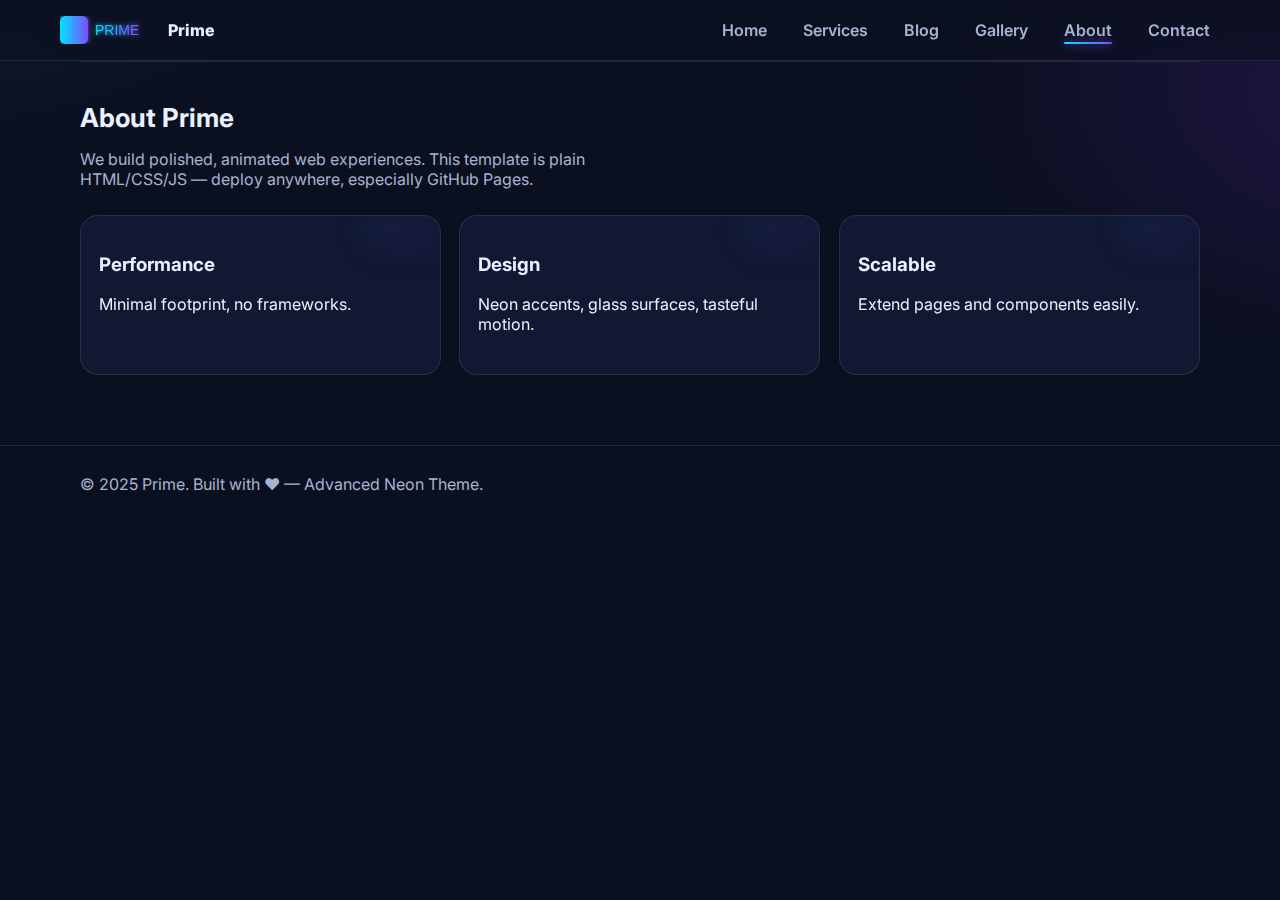
<file: pages/about.html>
<!doctype html>
<html lang="en">
<head>
  <meta charset="utf-8"/>
  <meta name="viewport" content="width=device-width, initial-scale=1"/>
  <title>About — Prime</title>
  <meta name="description" content="Prime — advanced, animated multi-page site."/>
  <link rel="stylesheet" href="../assets/css/style.css"/>
  <link rel="preload" href="../assets/img/logo.svg" as="image">
  <link rel="icon" href="../assets/img/logo.svg">
</head>
<body>
<div id="loader"><div class="spinner"></div></div>
<div id="page-root" class="page-enter">
  <nav class="nav">
    <div class="container nav-inner">
      <a class="logo" href="../index.html"><img src="../assets/img/logo.svg" alt="logo"> Prime</a>
      <div class="nav-links">
        <a href="../index.html">Home</a>
        <a href="../pages/services/index.html">Services</a>
        <a href="../pages/blog/index.html">Blog</a>
        <a href="../pages/gallery.html">Gallery</a>
        <a href="../pages/about.html">About</a>
        <a href="../pages/contact.html">Contact</a>
      </div>
    </div>
  </nav>
  <main class="container">

<section class="section reveal" style="padding-top:40px">
  <h2>About Prime</h2>
  <p class="subtitle">We build polished, animated web experiences. This template is plain HTML/CSS/JS — deploy anywhere, especially GitHub Pages.</p>
  <div class="card-grid">
    <div class="card reveal" data-tilt><h3>Performance</h3><p>Minimal footprint, no frameworks.</p></div>
    <div class="card reveal" data-tilt><h3>Design</h3><p>Neon accents, glass surfaces, tasteful motion.</p></div>
    <div class="card reveal" data-tilt><h3>Scalable</h3><p>Extend pages and components easily.</p></div>
  </div>
</section>

  </main>
  <footer class="footer">
    <div class="container">© 2025 Prime. Built with ♥ — Advanced Neon Theme.</div>
  </footer>
</div>
<script src="../assets/js/app.js"></script>
</body>
</html>
</file>
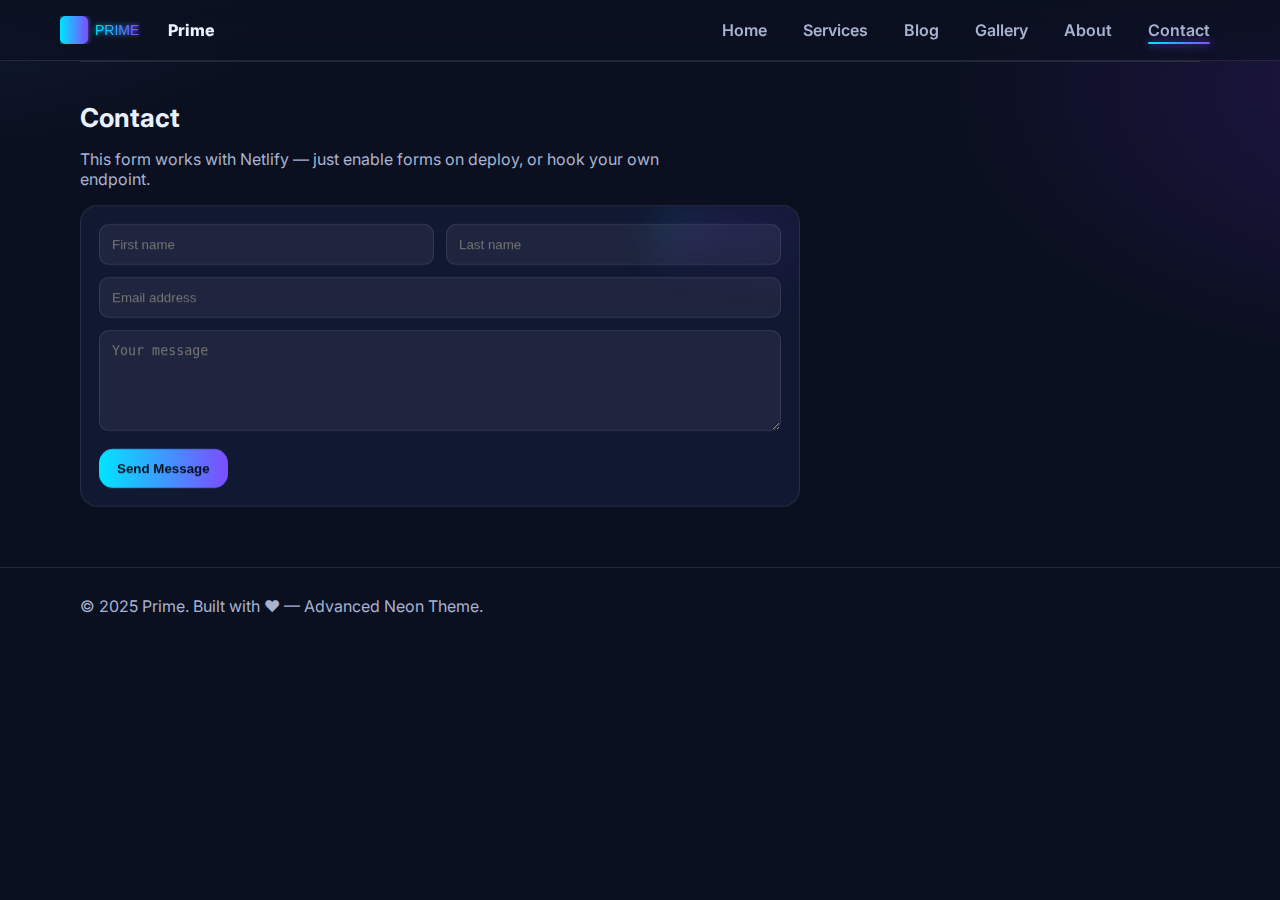
<file: pages/contact.html>
<!doctype html>
<html lang="en">
<head>
  <meta charset="utf-8"/>
  <meta name="viewport" content="width=device-width, initial-scale=1"/>
  <title>Contact — Prime</title>
  <meta name="description" content="Prime — advanced, animated multi-page site."/>
  <link rel="stylesheet" href="../assets/css/style.css"/>
  <link rel="preload" href="../assets/img/logo.svg" as="image">
  <link rel="icon" href="../assets/img/logo.svg">
</head>
<body>
<div id="loader"><div class="spinner"></div></div>
<div id="page-root" class="page-enter">
  <nav class="nav">
    <div class="container nav-inner">
      <a class="logo" href="../index.html"><img src="../assets/img/logo.svg" alt="logo"> Prime</a>
      <div class="nav-links">
        <a href="../index.html">Home</a>
        <a href="../pages/services/index.html">Services</a>
        <a href="../pages/blog/index.html">Blog</a>
        <a href="../pages/gallery.html">Gallery</a>
        <a href="../pages/about.html">About</a>
        <a href="../pages/contact.html">Contact</a>
      </div>
    </div>
  </nav>
  <main class="container">

<section class="section reveal" style="padding-top:40px">
  <h2>Contact</h2>
  <p class="subtitle">This form works with Netlify — just enable forms on deploy, or hook your own endpoint.</p>
  <div class="card" style="max-width:720px">
    <form name="contact" method="POST" data-netlify="true">
      <input type="hidden" name="form-name" value="contact">
      <div style="display:grid;grid-template-columns:1fr 1fr;gap:12px">
        <input required name="first" placeholder="First name" style="padding:12px;border-radius:10px;border:1px solid var(--border);background:var(--glass);color:var(--text)">
        <input required name="last" placeholder="Last name" style="padding:12px;border-radius:10px;border:1px solid var(--border);background:var(--glass);color:var(--text)">
      </div>
      <div style="display:grid;grid-template-columns:1fr;gap:12px;margin-top:12px">
        <input required type="email" name="email" placeholder="Email address" style="padding:12px;border-radius:10px;border:1px solid var(--border);background:var(--glass);color:var(--text)">
        <textarea rows="5" name="message" placeholder="Your message" style="padding:12px;border-radius:10px;border:1px solid var(--border);background:var(--glass);color:var(--text)"></textarea>
      </div>
      <div class="cta"><button class="button" type="submit">Send Message</button></div>
    </form>
  </div>
</section>

  </main>
  <footer class="footer">
    <div class="container">© 2025 Prime. Built with ♥ — Advanced Neon Theme.</div>
  </footer>
</div>
<script src="../assets/js/app.js"></script>
</body>
</html>
</file>
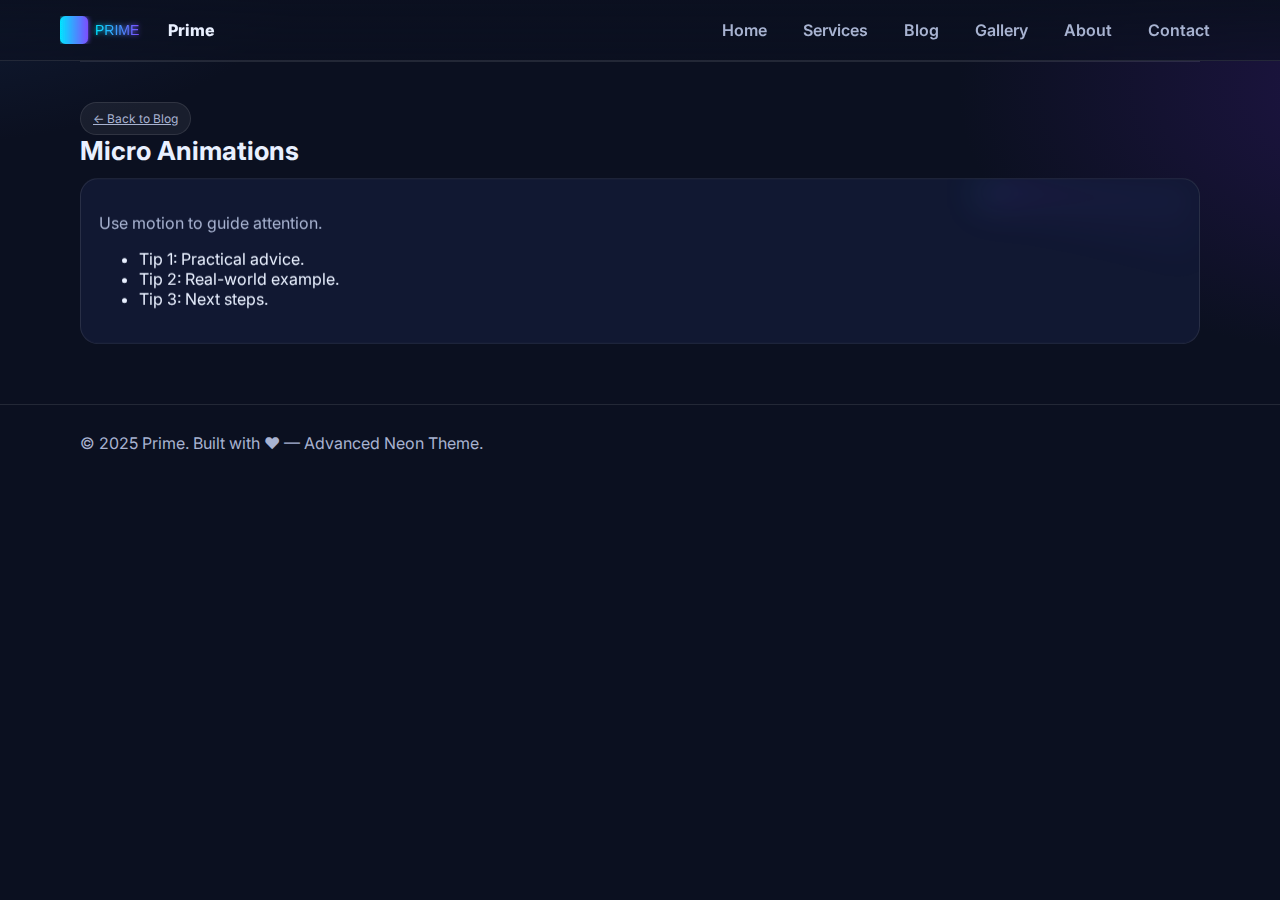
<file: pages/blog/post-animation.html>
<!doctype html>
<html lang="en">
<head>
  <meta charset="utf-8"/>
  <meta name="viewport" content="width=device-width, initial-scale=1"/>
  <title>Micro Animations — Blog</title>
  <meta name="description" content="Prime — advanced, animated multi-page site."/>
  <link rel="stylesheet" href="../../assets/css/style.css"/>
  <link rel="preload" href="../../assets/img/logo.svg" as="image">
  <link rel="icon" href="../../assets/img/logo.svg">
</head>
<body>
<div id="loader"><div class="spinner"></div></div>
<div id="page-root" class="page-enter">
  <nav class="nav">
    <div class="container nav-inner">
      <a class="logo" href="../../index.html"><img src="../../assets/img/logo.svg" alt="logo"> Prime</a>
      <div class="nav-links">
        <a href="../../index.html">Home</a>
        <a href="../../pages/services/index.html">Services</a>
        <a href="../../pages/blog/index.html">Blog</a>
        <a href="../../pages/gallery.html">Gallery</a>
        <a href="../../pages/about.html">About</a>
        <a href="../../pages/contact.html">Contact</a>
      </div>
    </div>
  </nav>
  <main class="container">

<section class="section reveal" style="padding-top:40px">
  <a class="badge" href="index.html">← Back to Blog</a>
  <h2>Micro Animations</h2>
  <div class="card reveal" data-tilt>
    <p class="subtitle">Use motion to guide attention.</p>
    <ul>
      <li>Tip 1: Practical advice.</li>
      <li>Tip 2: Real-world example.</li>
      <li>Tip 3: Next steps.</li>
    </ul>
  </div>
</section>

  </main>
  <footer class="footer">
    <div class="container">© 2025 Prime. Built with ♥ — Advanced Neon Theme.</div>
  </footer>
</div>
<script src="../../assets/js/app.js"></script>
</body>
</html>
</file>
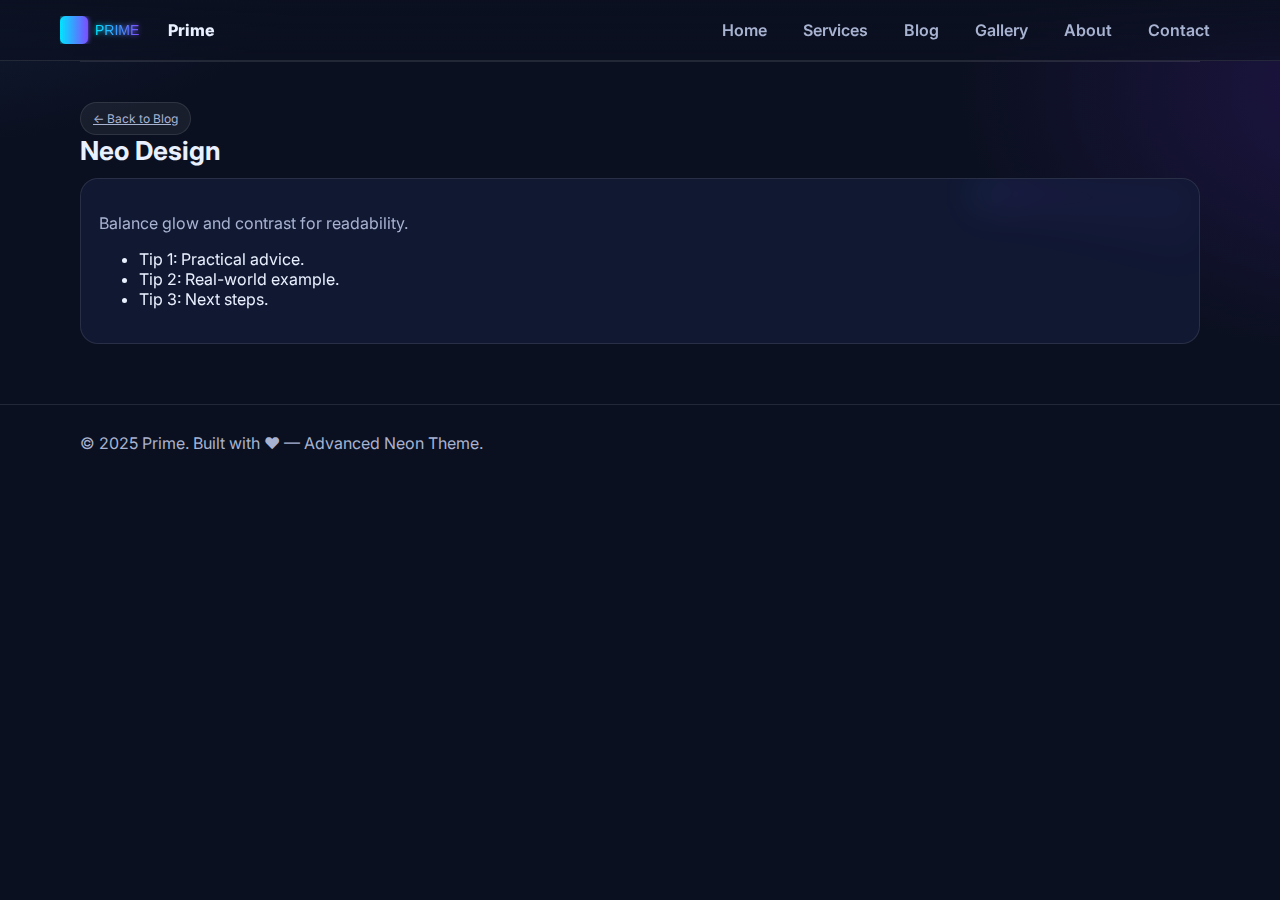
<file: pages/blog/post-neo-design.html>
<!doctype html>
<html lang="en">
<head>
  <meta charset="utf-8"/>
  <meta name="viewport" content="width=device-width, initial-scale=1"/>
  <title>Neo Design — Blog</title>
  <meta name="description" content="Prime — advanced, animated multi-page site."/>
  <link rel="stylesheet" href="../../assets/css/style.css"/>
  <link rel="preload" href="../../assets/img/logo.svg" as="image">
  <link rel="icon" href="../../assets/img/logo.svg">
</head>
<body>
<div id="loader"><div class="spinner"></div></div>
<div id="page-root" class="page-enter">
  <nav class="nav">
    <div class="container nav-inner">
      <a class="logo" href="../../index.html"><img src="../../assets/img/logo.svg" alt="logo"> Prime</a>
      <div class="nav-links">
        <a href="../../index.html">Home</a>
        <a href="../../pages/services/index.html">Services</a>
        <a href="../../pages/blog/index.html">Blog</a>
        <a href="../../pages/gallery.html">Gallery</a>
        <a href="../../pages/about.html">About</a>
        <a href="../../pages/contact.html">Contact</a>
      </div>
    </div>
  </nav>
  <main class="container">

<section class="section reveal" style="padding-top:40px">
  <a class="badge" href="index.html">← Back to Blog</a>
  <h2>Neo Design</h2>
  <div class="card reveal" data-tilt>
    <p class="subtitle">Balance glow and contrast for readability.</p>
    <ul>
      <li>Tip 1: Practical advice.</li>
      <li>Tip 2: Real-world example.</li>
      <li>Tip 3: Next steps.</li>
    </ul>
  </div>
</section>

  </main>
  <footer class="footer">
    <div class="container">© 2025 Prime. Built with ♥ — Advanced Neon Theme.</div>
  </footer>
</div>
<script src="../../assets/js/app.js"></script>
</body>
</html>
</file>
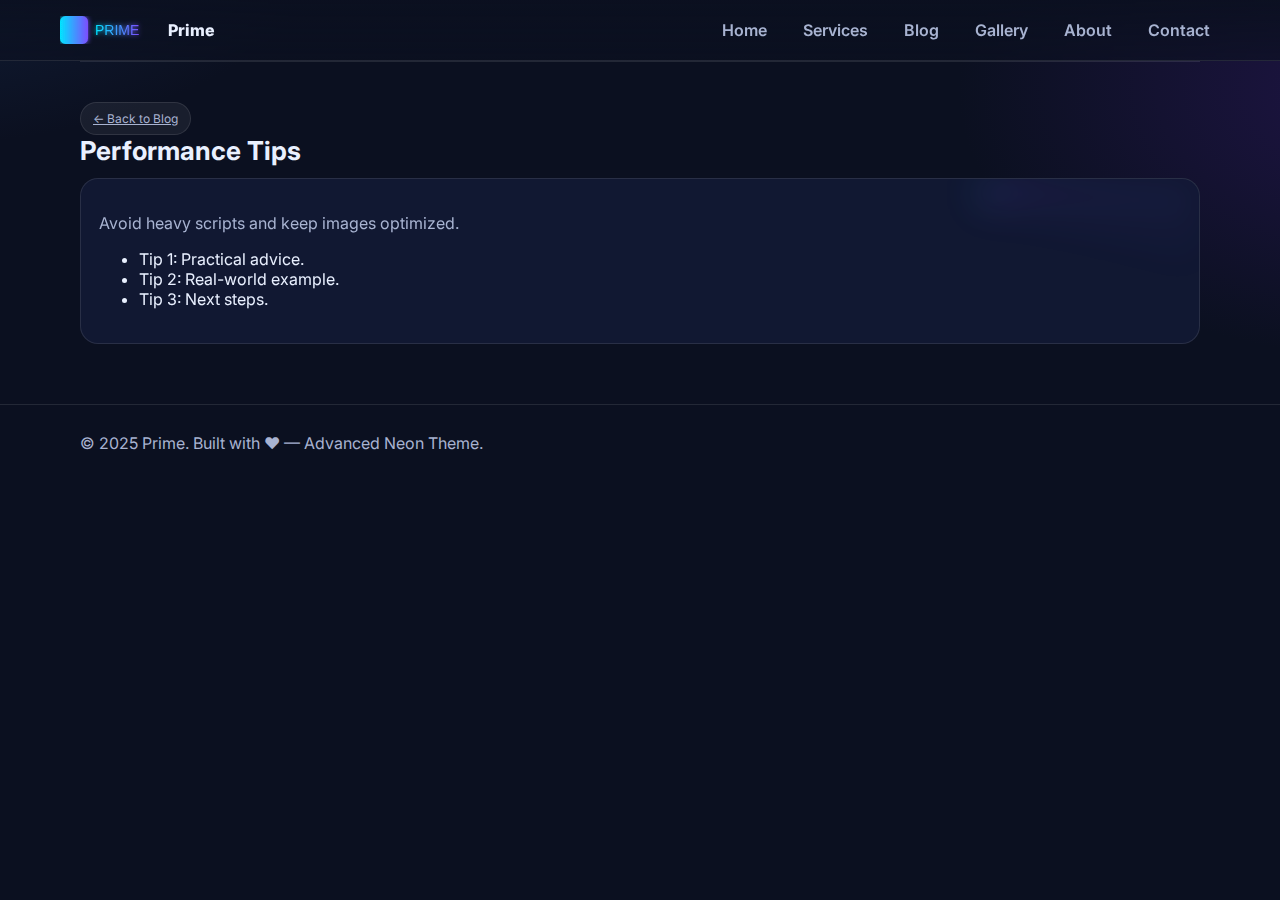
<file: pages/blog/post-performance.html>
<!doctype html>
<html lang="en">
<head>
  <meta charset="utf-8"/>
  <meta name="viewport" content="width=device-width, initial-scale=1"/>
  <title>Performance Tips — Blog</title>
  <meta name="description" content="Prime — advanced, animated multi-page site."/>
  <link rel="stylesheet" href="../../assets/css/style.css"/>
  <link rel="preload" href="../../assets/img/logo.svg" as="image">
  <link rel="icon" href="../../assets/img/logo.svg">
</head>
<body>
<div id="loader"><div class="spinner"></div></div>
<div id="page-root" class="page-enter">
  <nav class="nav">
    <div class="container nav-inner">
      <a class="logo" href="../../index.html"><img src="../../assets/img/logo.svg" alt="logo"> Prime</a>
      <div class="nav-links">
        <a href="../../index.html">Home</a>
        <a href="../../pages/services/index.html">Services</a>
        <a href="../../pages/blog/index.html">Blog</a>
        <a href="../../pages/gallery.html">Gallery</a>
        <a href="../../pages/about.html">About</a>
        <a href="../../pages/contact.html">Contact</a>
      </div>
    </div>
  </nav>
  <main class="container">

<section class="section reveal" style="padding-top:40px">
  <a class="badge" href="index.html">← Back to Blog</a>
  <h2>Performance Tips</h2>
  <div class="card reveal" data-tilt>
    <p class="subtitle">Avoid heavy scripts and keep images optimized.</p>
    <ul>
      <li>Tip 1: Practical advice.</li>
      <li>Tip 2: Real-world example.</li>
      <li>Tip 3: Next steps.</li>
    </ul>
  </div>
</section>

  </main>
  <footer class="footer">
    <div class="container">© 2025 Prime. Built with ♥ — Advanced Neon Theme.</div>
  </footer>
</div>
<script src="../../assets/js/app.js"></script>
</body>
</html>
</file>
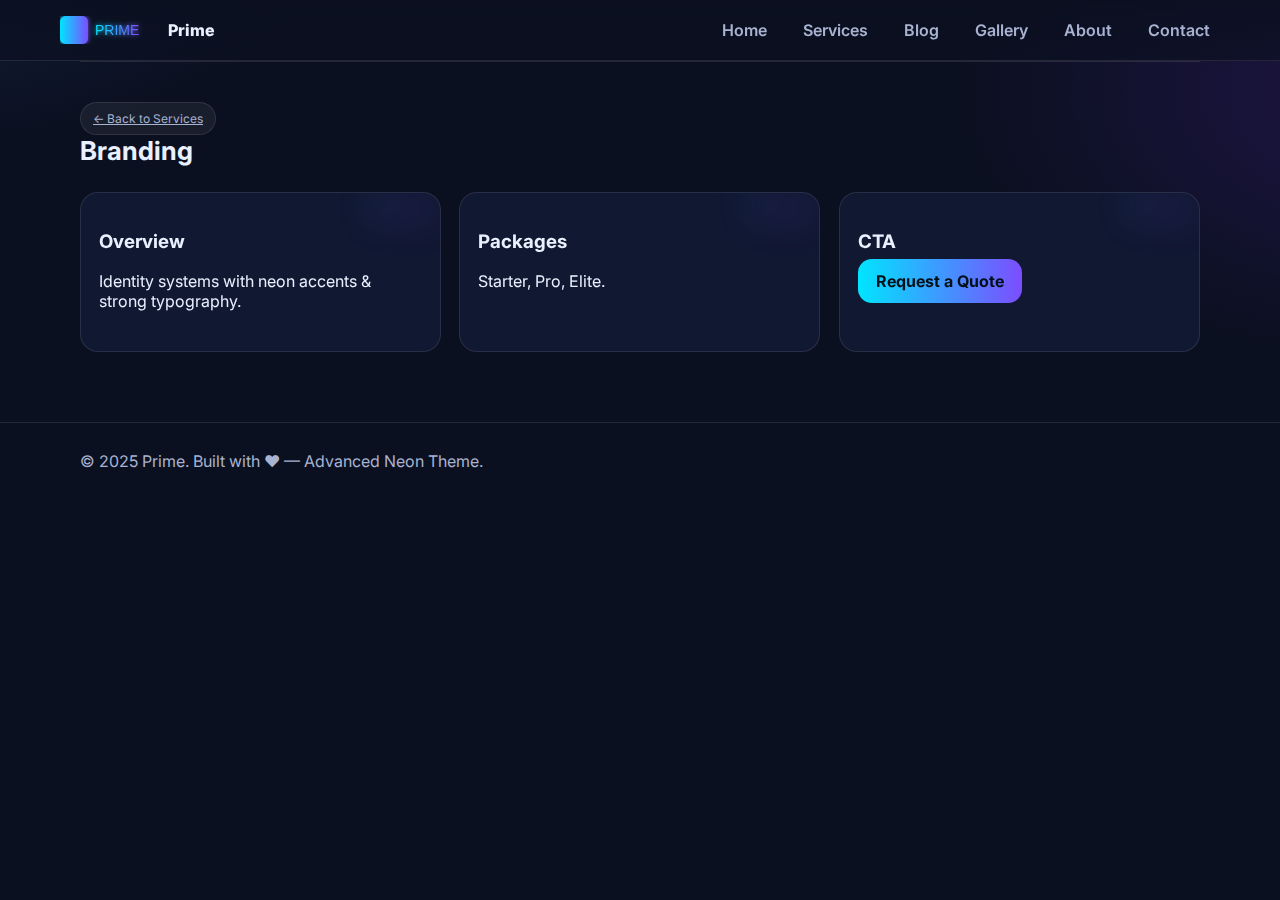
<file: pages/services/branding.html>
<!doctype html>
<html lang="en">
<head>
  <meta charset="utf-8"/>
  <meta name="viewport" content="width=device-width, initial-scale=1"/>
  <title>Branding — Services</title>
  <meta name="description" content="Prime — advanced, animated multi-page site."/>
  <link rel="stylesheet" href="../../assets/css/style.css"/>
  <link rel="preload" href="../../assets/img/logo.svg" as="image">
  <link rel="icon" href="../../assets/img/logo.svg">
</head>
<body>
<div id="loader"><div class="spinner"></div></div>
<div id="page-root" class="page-enter">
  <nav class="nav">
    <div class="container nav-inner">
      <a class="logo" href="../../index.html"><img src="../../assets/img/logo.svg" alt="logo"> Prime</a>
      <div class="nav-links">
        <a href="../../index.html">Home</a>
        <a href="../../pages/services/index.html">Services</a>
        <a href="../../pages/blog/index.html">Blog</a>
        <a href="../../pages/gallery.html">Gallery</a>
        <a href="../../pages/about.html">About</a>
        <a href="../../pages/contact.html">Contact</a>
      </div>
    </div>
  </nav>
  <main class="container">

<section class="section reveal" style="padding-top:40px">
  <a class="badge" href="index.html">← Back to Services</a>
  <h2>Branding</h2>
  <div class="card-grid">
    <div class="card reveal" data-tilt><h3>Overview</h3><p>Identity systems with neon accents & strong typography.</p></div>
    <div class="card reveal" data-tilt><h3>Packages</h3><p>Starter, Pro, Elite.</p></div>
    <div class="card reveal" data-tilt><h3>CTA</h3><p><a class="button" href="../contact.html">Request a Quote</a></p></div>
  </div>
</section>

  </main>
  <footer class="footer">
    <div class="container">© 2025 Prime. Built with ♥ — Advanced Neon Theme.</div>
  </footer>
</div>
<script src="../../assets/js/app.js"></script>
</body>
</html>
</file>
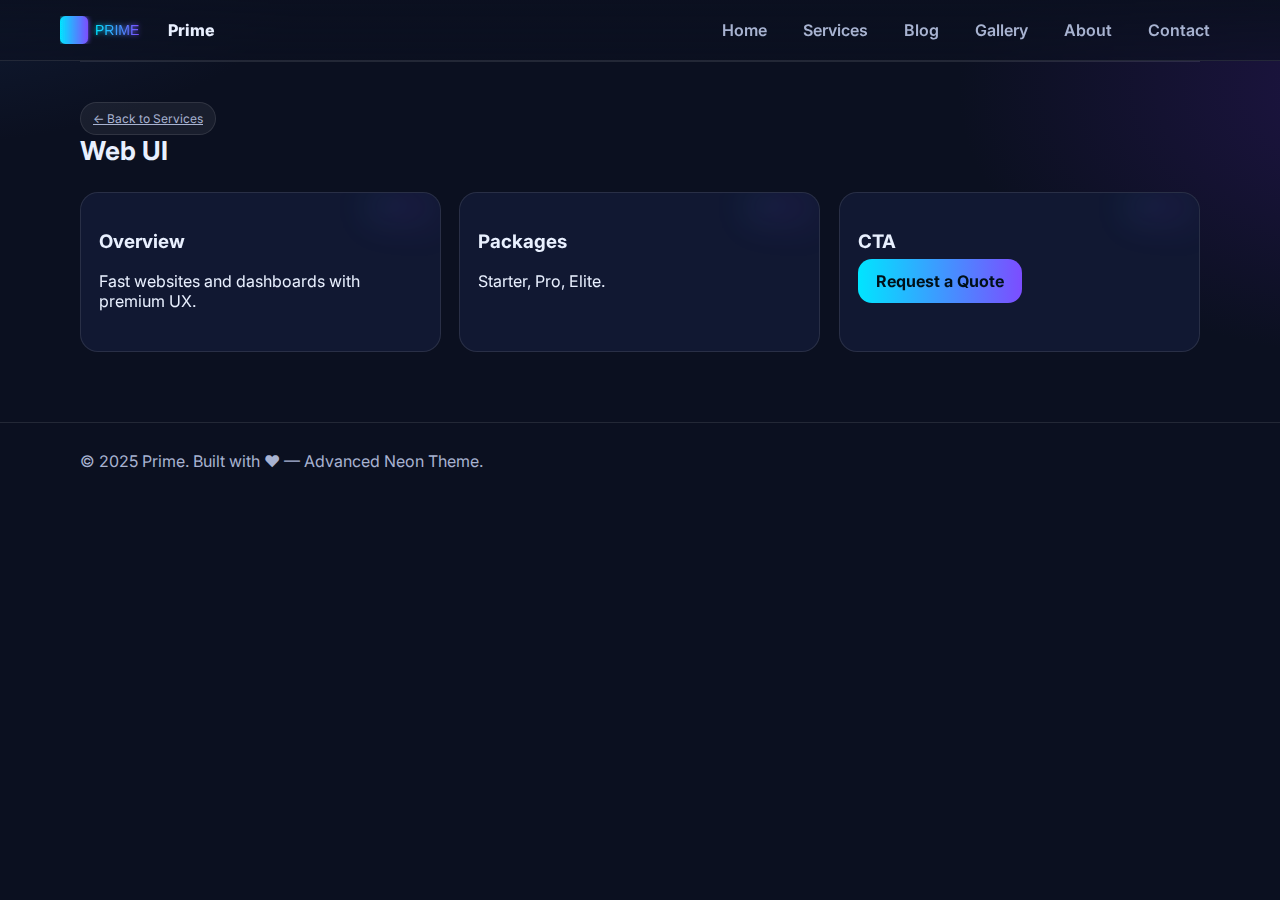
<file: pages/services/web.html>
<!doctype html>
<html lang="en">
<head>
  <meta charset="utf-8"/>
  <meta name="viewport" content="width=device-width, initial-scale=1"/>
  <title>Web UI — Services</title>
  <meta name="description" content="Prime — advanced, animated multi-page site."/>
  <link rel="stylesheet" href="../../assets/css/style.css"/>
  <link rel="preload" href="../../assets/img/logo.svg" as="image">
  <link rel="icon" href="../../assets/img/logo.svg">
</head>
<body>
<div id="loader"><div class="spinner"></div></div>
<div id="page-root" class="page-enter">
  <nav class="nav">
    <div class="container nav-inner">
      <a class="logo" href="../../index.html"><img src="../../assets/img/logo.svg" alt="logo"> Prime</a>
      <div class="nav-links">
        <a href="../../index.html">Home</a>
        <a href="../../pages/services/index.html">Services</a>
        <a href="../../pages/blog/index.html">Blog</a>
        <a href="../../pages/gallery.html">Gallery</a>
        <a href="../../pages/about.html">About</a>
        <a href="../../pages/contact.html">Contact</a>
      </div>
    </div>
  </nav>
  <main class="container">

<section class="section reveal" style="padding-top:40px">
  <a class="badge" href="index.html">← Back to Services</a>
  <h2>Web UI</h2>
  <div class="card-grid">
    <div class="card reveal" data-tilt><h3>Overview</h3><p>Fast websites and dashboards with premium UX.</p></div>
    <div class="card reveal" data-tilt><h3>Packages</h3><p>Starter, Pro, Elite.</p></div>
    <div class="card reveal" data-tilt><h3>CTA</h3><p><a class="button" href="../contact.html">Request a Quote</a></p></div>
  </div>
</section>

  </main>
  <footer class="footer">
    <div class="container">© 2025 Prime. Built with ♥ — Advanced Neon Theme.</div>
  </footer>
</div>
<script src="../../assets/js/app.js"></script>
</body>
</html>
</file>
<file: assets/css/style.css>
@import url('https://fonts.googleapis.com/css2?family=Inter:wght@300;400;600;800&display=swap');

:root {
  --bg: #0b1020;
  --surface: #111832;
  --glass: rgba(255,255,255,0.06);
  --border: rgba(255,255,255,0.1);
  --text: #e9f0ff;
  --muted: #a8b3d1;
  --accent: #00e5ff;
  --accent2: #7c4dff;
  --warn: #ffcc00;
}

* { box-sizing: border-box; }
html { scroll-behavior: smooth; }
body {
  margin: 0;
  font-family: Inter, system-ui, -apple-system, Segoe UI, Roboto, Arial, sans-serif;
  color: var(--text);
  background:
    radial-gradient(1200px 600px at -10% -10%, #13203c 5%, transparent 40%),
    radial-gradient(1000px 600px at 110% 10%, #1d1442 5%, transparent 45%),
    var(--bg);
  min-height: 100vh;
}

.container { max-width: 1160px; margin: 0 auto; padding: 0 20px; }

/* Loader */
#loader {
  position: fixed; inset: 0; display: grid; place-items: center;
  background: rgba(7,10,22,.9); z-index: 1000;
  transition: opacity .35s ease, visibility .35s ease;
}
#loader.hide { opacity: 0; visibility: hidden; }
.spinner {
  width: 56px; height: 56px; border: 4px solid var(--border);
  border-top-color: var(--accent); border-radius: 50%; animation: spin 0.8s linear infinite;
  box-shadow: 0 0 18px var(--accent2);
}
@keyframes spin { to { transform: rotate(360deg); } }

/* Navbar */
.nav { position: sticky; top: 0; z-index: 50; backdrop-filter: blur(10px);
  background: linear-gradient(180deg, rgba(11,16,32,.9), rgba(11,16,32,.6));
  border-bottom: 1px solid var(--border);
}
.nav-inner {
  display: flex; align-items: center; justify-content: space-between;
  padding: 12px 0;
}
.logo { display: flex; gap: 10px; align-items: center; font-weight: 800; text-decoration: none; color: var(--text); }
.logo img { height: 28px; }
.nav-links { display: flex; gap: 16px; align-items: center; }
.nav-links a { color: var(--muted); text-decoration: none; padding: 8px 10px; border-radius: 12px; position: relative; font-weight: 600; }
.nav-links a:hover { color: var(--text); }
.nav-links a.active::after, .nav-links a:hover::after {
  content: ""; position: absolute; left: 10px; right: 10px; bottom: 4px; height: 2px;
  background: linear-gradient(90deg, var(--accent), var(--accent2)); border-radius: 2px;
  box-shadow: 0 0 10px var(--accent2);
}
/* Shrink on scroll */
.nav.shrink .nav-inner { padding: 6px 0; transition: padding .2s ease; }

/* Hero */
.hero { padding: 64px 0 34px; display: grid; grid-template-columns: 1.2fr .8fr; gap: 28px; align-items: center; }
.badge { display: inline-flex; gap: 8px; align-items: center; font-size: 12px; color: var(--muted);
  padding: 8px 12px; border: 1px solid var(--border); border-radius: 40px; background: var(--glass); }
.title { font-size: 46px; line-height: 1.1; margin: 12px 0 10px; }
.typing { border-right: 2px solid var(--accent); white-space: nowrap; overflow: hidden; }
.subtitle { color: var(--muted); max-width: 60ch; }
.cta { display: flex; gap: 12px; margin-top: 18px; flex-wrap: wrap; }
.button { appearance: none; border: 0; cursor: pointer; padding: 12px 18px; border-radius: 14px; font-weight: 700;
  background: linear-gradient(90deg,var(--accent),var(--accent2)); color: #001019; text-decoration: none; }
.button.ghost { background: transparent; color: var(--text); border: 1px solid var(--border); }

/* Cards */
.card-grid { display: grid; grid-template-columns: repeat(3,1fr); gap: 18px; margin: 26px 0 10px; }
.card { background: var(--surface); border: 1px solid var(--border); border-radius: 18px; padding: 18px; min-height: 160px; position: relative; overflow: hidden;
  transition: transform .2s ease, box-shadow .2s ease, border-color .2s ease; will-change: transform; }
.card::before { content:""; position:absolute; inset:-1px;
  background: conic-gradient(from 0deg at 80% 20%, rgba(0,229,255,.2), rgba(124,77,255,.2), transparent 30%);
  filter: blur(18px); opacity: .6; pointer-events: none; }

/* Reveal on scroll */
.reveal { opacity: 0; transform: translateY(10px); }
.reveal.show { opacity: 1; transform: none; transition: opacity .6s ease, transform .6s ease; }

.section { padding: 34px 0; border-top: 1px solid var(--border); }
.section h2 { font-size: 26px; margin: 0 0 12px; }

/* Logo strip */
.marquee {
  display: flex; gap: 28px; overflow: hidden; border: 1px solid var(--border);
  border-radius: 14px; background: var(--glass); padding: 14px;
}
.marquee-track { display: inline-flex; gap: 28px; animation: scroll 18s linear infinite; }
@keyframes scroll { from { transform: translateX(0); } to { transform: translateX(-50%); } }
.marquee img { height: 26px; opacity: .9; }

/* Gallery */
.gallery { display: grid; grid-template-columns: repeat(3,1fr); gap: 12px; }
.gallery img { width: 100%; border-radius: 12px; border: 1px solid var(--border); cursor: zoom-in; }
.lightbox { position: fixed; inset: 0; background: rgba(0,0,0,.7); display: none; align-items: center; justify-content: center; z-index: 60; }
.lightbox.show { display: flex; }
.lightbox img { max-width: 92vw; max-height: 86vh; border-radius: 12px; border: 1px solid var(--border); }

/* Footer */
.footer { padding: 28px 0; color: var(--muted); border-top: 1px solid var(--border); margin-top: 26px; }

/* Page transitions */
.page-enter{opacity:0; transform:translateY(8px)}
.page-enter-active{opacity:1; transform:translateY(0); transition:opacity .35s ease, transform .35s ease}
.page-leave{opacity:1; transform:translateY(0)}
.page-leave-active{opacity:0; transform:translateY(-8px); transition:opacity .25s ease, transform .25s ease}

@media (max-width: 980px) {
  .hero { grid-template-columns: 1fr; }
  .card-grid { grid-template-columns: repeat(2,1fr); }
  .gallery { grid-template-columns: repeat(2,1fr); }
}
@media (max-width: 560px) {
  .title { font-size: 36px; }
  .card-grid { grid-template-columns: 1fr; }
  .gallery { grid-template-columns: 1fr; }
}
</file>
